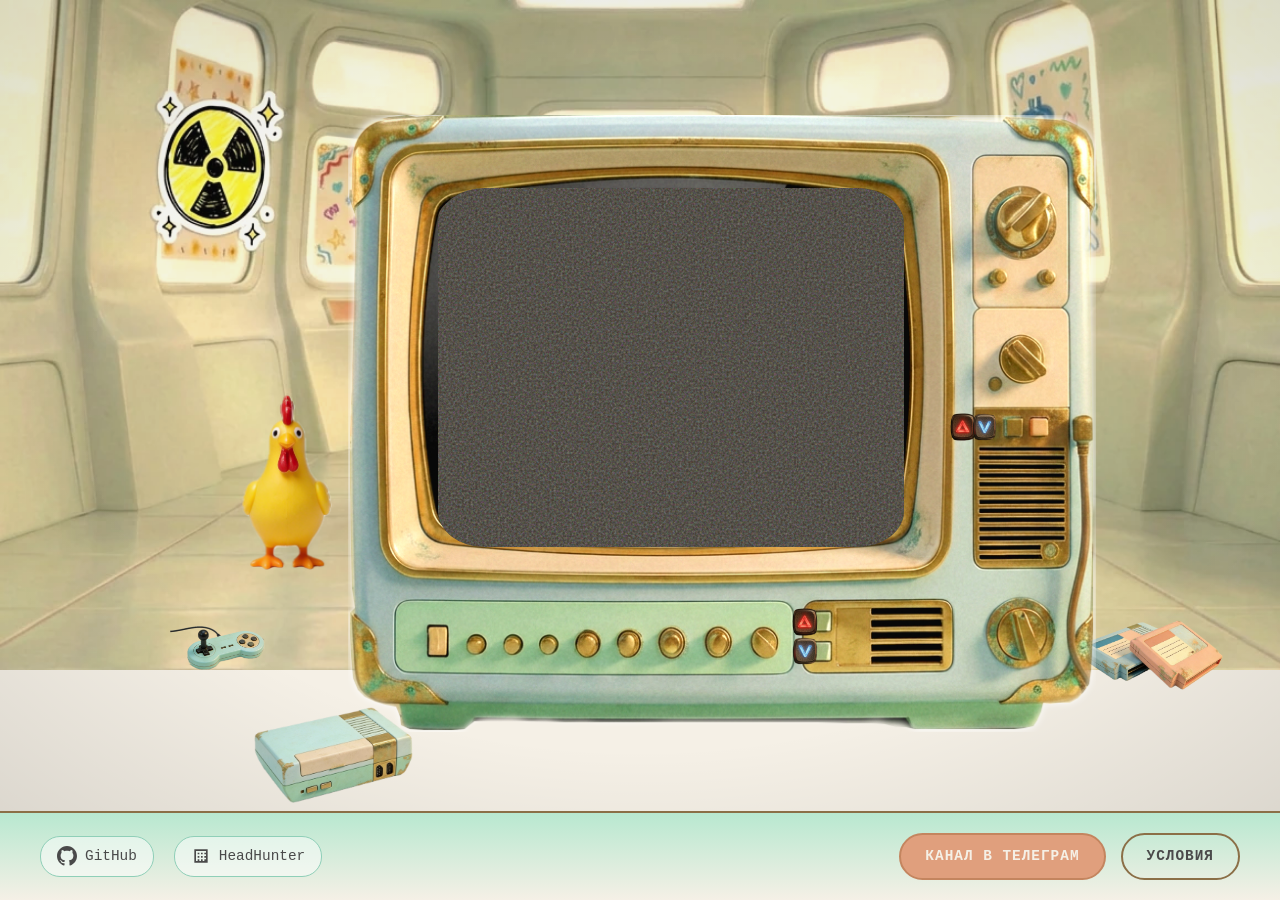
<file: index.html>
<!DOCTYPE html>
<html lang="ru">
<head>
    <meta charset="UTF-8">
    <meta name="viewport" content="width=device-width, initial-scale=1.0">
    <title>Ретро-ТВ Лендинг</title>
    <link rel="icon" type="image/webp" href="favicon.webp">
    <link rel="stylesheet" href="styles.css">
</head>
<body>
    <div class="page-container">
        <!-- Основной контейнер с фоном -->
        <div class="backstage-container" id="backstageContainer">
            <!-- Фоновое изображение -->
            <img src="source/backstage.webp" alt="Фон" class="backstage-image" id="backstageImage">
            
            <!-- Интерактивные области на фоне -->
            <div class="imgmap_css_container" id="imgmap202636144235">
                <!-- Область телевизора (alt="1") -->
                <a class="interactive-area area-tv" data-area="tv" href="#tv">
                    <!-- Телевизор будет вставлен сюда через JS -->
                </a>
                
                <!-- Область игрушки (alt="2") -->
                <a class="interactive-area area-toy" data-area="toy" href="#toy">
                    <img src="source/cipan_1.png" alt="Игрушка" class="toy-image" id="toyImage">
                </a>
                
                <!-- Область джойстика (alt="3") -->
                <a class="interactive-area area-joystick" data-area="joystick" href="https://t.me/goldentarot_bot/tarot_app" target="_blank" rel="noopener" data-tooltip="Игровая зона" data-tooltip-desc="Здесь будут мини-игры">
                    <img src="source/djoystick.png" alt="Джойстик" class="static-item">
                </a>
                
                <!-- Область картриджа (alt="4") -->
                <a class="interactive-area area-cartridge" data-area="cartridge" href="#portfolio" data-tooltip="ПОРТФОЛИО">
                    <img src="source/catridge.png" alt="Картридж" class="static-item">
                </a>
                
                <!-- Область приставки (alt="5") -->
                <a class="interactive-area area-console" data-area="console" href="#console" data-tooltip="Консоль настроек" data-tooltip-desc="Скоро будет доступно">
                    <img src="source/console.png" alt="Приставка" class="static-item">
                </a>
            </div>
        </div>
        
        <!-- Футер -->
        <footer class="page-footer">
            <div class="footer-content">
                <div class="footer-links">
                    <a href="https://github.com/adolfass?tab=repositories" target="_blank" rel="noopener" class="footer-link">
                        <svg class="footer-icon" viewBox="0 0 24 24" fill="currentColor">
                            <path d="M12 0c-6.626 0-12 5.373-12 12 0 5.302 3.438 9.8 8.207 11.387.599.111.793-.261.793-.577v-2.234c-3.338.726-4.033-1.416-4.033-1.416-.546-1.387-1.333-1.756-1.333-1.756-1.089-.745.083-.729.083-.729 1.205.084 1.839 1.237 1.839 1.237 1.07 1.834 2.807 1.304 3.492.997.107-.775.418-1.305.762-1.604-2.665-.305-5.467-1.334-5.467-5.931 0-1.311.469-2.381 1.236-3.221-.124-.303-.535-1.524.117-3.176 0 0 1.008-.322 3.301 1.23.957-.266 1.983-.399 3.003-.404 1.02.005 2.047.138 3.006.404 2.291-1.552 3.297-1.23 3.297-1.23.653 1.653.242 2.874.118 3.176.77.84 1.235 1.911 1.235 3.221 0 4.609-2.807 5.624-5.479 5.921.43.372.823 1.102.823 2.222v3.293c0 .319.192.694.801.576 4.765-1.589 8.199-6.086 8.199-11.386 0-6.627-5.373-12-12-12z"/>
                        </svg>
                        <span>GitHub</span>
                    </a>
                    <a href="https://spb.hh.ru/profile/me?hhtmFrom=ProfileActivator" target="_blank" rel="noopener" class="footer-link">
                        <svg class="footer-icon" viewBox="0 0 24 24" fill="currentColor">
                            <path d="M4 4h16v16H4V4zm2 2v12h12V6H6zm2 2h2v2H8V8zm0 4h2v2H8v-2zm0 4h2v2H8v-2zm4-8h2v2h-2V8zm0 4h2v2h-2v-2zm0 4h2v2h-2v-2zm4-8h2v2h-2V8zm0 4h2v2h-2v-2zm0 4h2v2h-2v-2z"/>
                        </svg>
                        <span>HeadHunter</span>
                    </a>
                </div>
                <div class="footer-buttons">
                    <a href="https://t.me/itforbisness" target="_blank" rel="noopener" class="footer-btn btn-payment">Канал в Телеграм</a>
                    <a href="#terms" class="footer-btn btn-terms">Условия</a>
                </div>
            </div>
        </footer>

        <!-- Модальное окно "Условия" -->
        <div class="modal-overlay" id="termsModal">
            <div class="modal-window">
                <button class="modal-close" id="modalClose" aria-label="Закрыть">&times;</button>
                <div class="modal-content">
                    <h2 class="modal-title">Условия нахождения на сайте!</h2>
                    <div class="modal-text">
                        <p><strong>Уважаемые посетители моей персональной странички</strong>, все что вы тут видите является демонстрацией технологических возможностей ИИ инструментов.</p>
                        <p>Я лично не несу никакой ответственности за:</p>
                        <ul>
                            <li>Ваше восприятие увиденного на сайте</li>
                            <li>За совершенно случайную работу представленных на странице видеохостингов</li>
                            <li>За видеоролики которые демонстрируются здесь, все они случайны и я их не выбираю и не демонстрирую по своему какому-либо умыслу</li>
                            <li>За оскорбление или ваше личное недовольство всем увиденным</li>
                        </ul>
                        <p><strong>Ни к чему не призываю и ничего не пропагандирую</strong></p>
                        <p>Ваше нахождение на сайте, является добровольным.</p>
                        <p class="modal-warning">Сайт не рекомендован людям со слабой психикой, а также людям с отсутствием чувства юмора, беременным и/или кормящим женщинам и детям.</p>
                        <p class="modal-final"><strong>Приятного просмотра!</strong></p>
                    </div>
                </div>
            </div>
        </div>
    </div>
    
    <script src="scripts.js"></script>
</body>
</html>
</file>
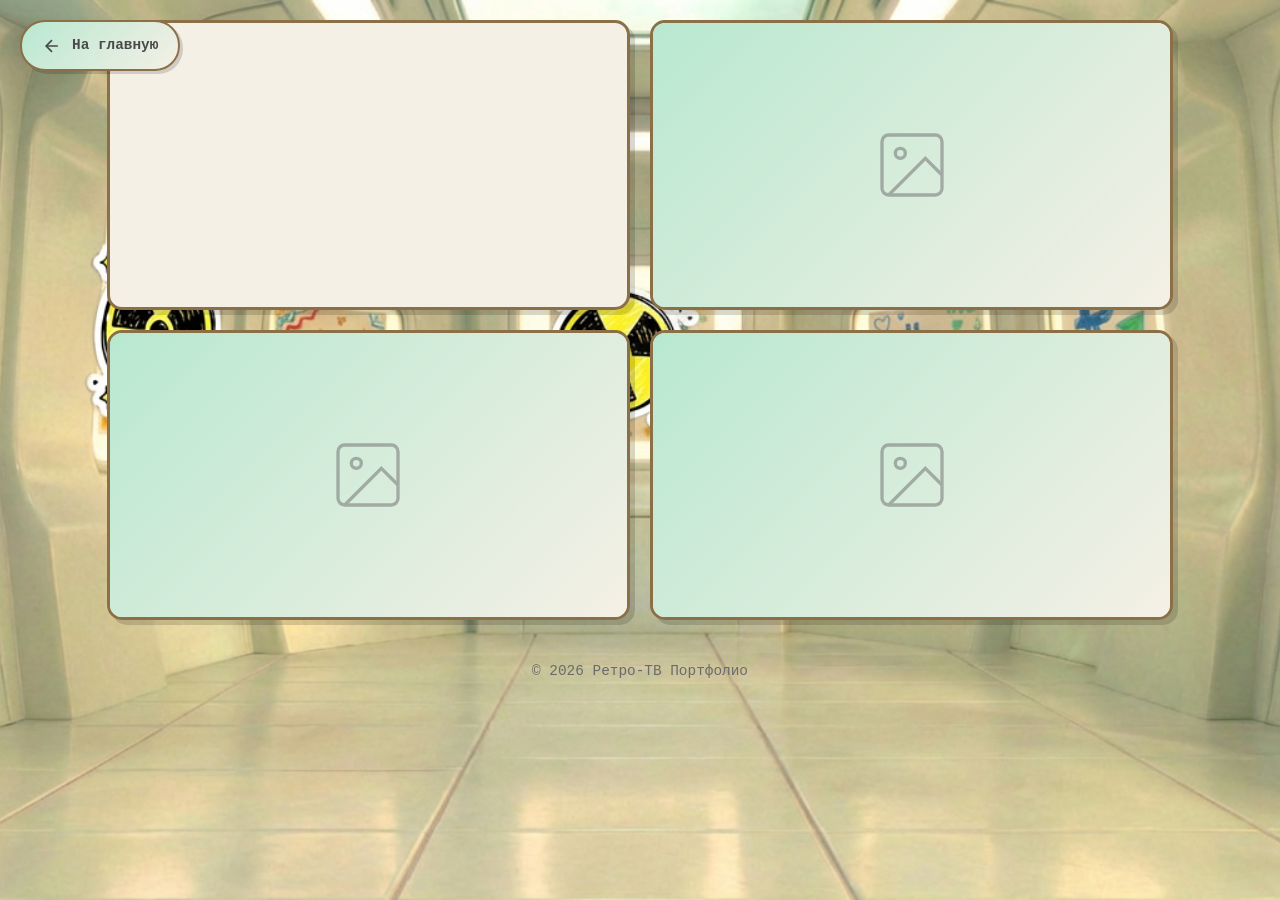
<file: portfolio.html>
<!DOCTYPE html>
<html lang="ru">
<head>
    <meta charset="UTF-8">
    <meta name="viewport" content="width=device-width, initial-scale=1.0">
    <title>Портфолио заказов | Ретро-ТВ</title>
    <link rel="icon" type="image/webp" href="favicon.webp">
    <link rel="stylesheet" href="portfolio-styles.css">
</head>
<body>
    <div class="portfolio-container">
        <!-- Кнопка "Назад" -->
        <a href="index.html" class="back-button" title="Вернуться на главную">
            <svg viewBox="0 0 24 24" fill="none" stroke="currentColor" stroke-width="2">
                <path d="M19 12H5M12 19l-7-7 7-7"/>
            </svg>
            <span>На главную</span>
        </a>
        
        <!-- Галерея работ (2x2, каждая 25% экрана) -->
        <div class="portfolio-grid">
            <!-- Работа 1: GoldTarot -->
            <a href="https://www.goldtarot.ru" target="_blank" rel="noopener" class="portfolio-item">
                <div class="item-overlay">
                    <div class="item-info">
                        <h3 class="item-title">GoldTarot</h3>
                        <p class="item-desc">Сайт таро-консультаций</p>
                        <span class="item-link">goldtarot.ru →</span>
                    </div>
                </div>
                <iframe 
                    src="https://www.goldtarot.ru" 
                    title="GoldTarot"
                    loading="lazy"
                    sandbox="allow-same-origin"
                ></iframe>
            </a>
            
            <!-- Работа 2: Заглушка -->
            <a href="#" class="portfolio-item placeholder">
                <div class="item-overlay">
                    <div class="item-info">
                        <h3 class="item-title">Проект 2</h3>
                        <p class="item-desc">Скоро будет добавлено</p>
                    </div>
                </div>
                <div class="item-placeholder">
                    <svg viewBox="0 0 24 24" fill="none" stroke="currentColor" stroke-width="1">
                        <rect x="3" y="3" width="18" height="18" rx="2"/>
                        <circle cx="8.5" cy="8.5" r="1.5"/>
                        <path d="M21 15l-5-5L5 21"/>
                    </svg>
                </div>
            </a>
            
            <!-- Работа 3: Заглушка -->
            <a href="#" class="portfolio-item placeholder">
                <div class="item-overlay">
                    <div class="item-info">
                        <h3 class="item-title">Проект 3</h3>
                        <p class="item-desc">Скоро будет добавлено</p>
                    </div>
                </div>
                <div class="item-placeholder">
                    <svg viewBox="0 0 24 24" fill="none" stroke="currentColor" stroke-width="1">
                        <rect x="3" y="3" width="18" height="18" rx="2"/>
                        <circle cx="8.5" cy="8.5" r="1.5"/>
                        <path d="M21 15l-5-5L5 21"/>
                    </svg>
                </div>
            </a>
            
            <!-- Работа 4: Заглушка -->
            <a href="#" class="portfolio-item placeholder">
                <div class="item-overlay">
                    <div class="item-info">
                        <h3 class="item-title">Проект 4</h3>
                        <p class="item-desc">Скоро будет добавлено</p>
                    </div>
                </div>
                <div class="item-placeholder">
                    <svg viewBox="0 0 24 24" fill="none" stroke="currentColor" stroke-width="1">
                        <rect x="3" y="3" width="18" height="18" rx="2"/>
                        <circle cx="8.5" cy="8.5" r="1.5"/>
                        <path d="M21 15l-5-5L5 21"/>
                    </svg>
                </div>
            </a>
        </div>
        
        <!-- Футер -->
        <footer class="portfolio-footer">
            <p>&copy; 2026 Ретро-ТВ Портфолио</p>
        </footer>
    </div>
    
    <script src="portfolio-scripts.js"></script>
</body>
</html>
</file>
<file: styles.css>
/* ============================================
   Ретро-ТВ Лендинг — Основные стили
   Цветовая палитра: пастельные тона (мятный, кремовый, приглушённый оранжевый)
   ============================================ */

/* --- CSS Переменные --- */
:root {
    --color-mint: #b8e8d0;
    --color-mint-dark: #8fcfb8;
    --color-cream: #f5f0e6;
    --color-orange-muted: #e09f7d;
    --color-orange-dark: #c4855f;
    --color-brown-retro: #8b6f47;
    --color-text-dark: #4a4a4a;
    --color-text-light: #6b6b6b;
    --color-shadow: rgba(0, 0, 0, 0.15);
    --color-overlay: rgba(139, 111, 71, 0.1);
    
    --font-main: 'Courier New', Courier, monospace;
    --font-display: Georgia, serif;
    
    --transition-fast: 0.2s ease;
    --transition-medium: 0.4s ease;
    --transition-slow: 0.8s ease;
}

/* --- Сброс и базовые стили --- */
*, *::before, *::after {
    box-sizing: border-box;
    margin: 0;
    padding: 0;
}

html {
    font-size: 16px;
    scroll-behavior: smooth;
}

body {
    font-family: var(--font-main);
    background-color: var(--color-cream);
    color: var(--color-text-dark);
    line-height: 1.6;
    min-height: 100vh;
    overflow-x: hidden;
}

/* --- Контейнер страницы --- */
.page-container {
    display: flex;
    flex-direction: column;
    min-height: 100vh;
}

/* --- Основной контейнер с фоном --- */
.backstage-container {
    position: relative;
    flex: 1;
    display: block;
    padding: 0;
    background-color: var(--color-cream);
    overflow: visible; /* Изменил с hidden на visible */
}

.backstage-image {
    width: 100%;
    height: auto;
    display: block;
    object-fit: contain; /* Гарантирует что всё изображение видно */
    /* Эффект лёгкой состаренности */
    filter: sepia(10%) contrast(95%) brightness(98%);
}

/* --- Контейнер для интерактивных областей (imgmap) --- */
.imgmap_css_container {
    position: absolute;
    top: 0;
    left: 0;
    width: 100%;
    height: 100%;
    pointer-events: none;
    z-index: 10;
}

/* --- Интерактивные области --- */
.interactive-area {
    position: absolute;
    pointer-events: auto;
    display: flex;
    justify-content: center;
    align-items: center;
    cursor: pointer;
    transition: filter var(--transition-fast);
    z-index: 10;
    text-decoration: none;
}

.interactive-area em {
    display: none; /* Скрываем пустой em из imgmap */
}

/* TV область имеет свой hover */
.area-tv:hover {
    filter: brightness(1.1);
}

/* Игрушка имеет свой hover */
.area-toy:hover {
    filter: brightness(1.1);
}

.interactive-area img {
    max-width: 100%;
    max-height: 100%;
    object-fit: contain;
    display: block;
}

/* --- Область телевизора --- */
.area-tv {
    /* Позиционирование будет задано через JS в процентах */
    z-index: 20; /* Телевизор выше остальных элементов */
}

/* --- Область игрушки --- */
.area-toy {
    /* Позиционирование будет задано через JS в процентах */
    z-index: 15;
}

.toy-image {
    transition: opacity var(--transition-fast);
    max-width: 100%;
    max-height: 100%;
    object-fit: contain;
}

/* --- Статичные элементы (джойстик, картридж, консоль) --- */
.static-item {
    /* Без анимации */
    max-width: 100%;
    max-height: 100%;
    object-fit: contain;
}

/* Интерактивные области со статичными элементами */
.area-joystick,
.area-cartridge,
.area-console {
    transition: filter var(--transition-fast);
}

.area-joystick:hover,
.area-cartridge:hover,
.area-console:hover {
    filter: brightness(1.15);
}

/* --- Tooltip в стиле комиксов --- */
.interactive-area[data-tooltip] {
    position: relative;
}

.interactive-area[data-tooltip]::before,
.interactive-area[data-tooltip]::after {
    position: absolute;
    opacity: 0;
    visibility: hidden;
    transition: all 0.3s ease;
    pointer-events: none;
    z-index: 100;
}

/* Пузырь комикса */
.interactive-area[data-tooltip]::before {
    content: '';
    bottom: 100%;
    left: 50%;
    transform: translateX(-50%) translateY(10px) scale(0.8);
    width: 160px;
    padding: 12px 18px;
    background: linear-gradient(135deg, #fff 0%, #f0f0f0 100%);
    border: 3px solid #4a4a4a;
    border-radius: 15px;
    box-shadow: 
        5px 5px 0px rgba(0, 0, 0, 0.2),
        inset 0 0 20px rgba(0, 0, 0, 0.05);
    font-family: var(--font-main);
    font-size: 0.95rem;
    font-weight: bold;
    color: #4a4a4a;
    text-align: center;
    line-height: 1.4;
    text-transform: uppercase;
    letter-spacing: 1px;
}

/* Хвост пузыря */
.interactive-area[data-tooltip]::after {
    content: '';
    bottom: 100%;
    left: 50%;
    transform: translateX(-50%) translateY(10px) scale(0.8);
    margin-bottom: -8px;
    border-width: 10px 10px 0;
    border-style: solid;
    border-color: #4a4a4a transparent transparent;
    width: 0;
    height: 0;
    background: transparent;
    box-shadow: none;
}

/* Внутренний хвост для белого фона */
.interactive-area[data-tooltip] .tooltip-inner {
    position: absolute;
    bottom: 100%;
    left: 50%;
    transform: translateX(-50%);
    margin-bottom: -2px;
    border-width: 8px 8px 0;
    border-style: solid;
    border-color: #fff transparent transparent;
    width: 0;
    height: 0;
    opacity: 0;
    visibility: hidden;
    transition: all 0.3s ease;
    z-index: 101;
}

/* Показ tooltip при наведении */
.interactive-area[data-tooltip]:hover::before,
.interactive-area[data-tooltip]:hover::after {
    opacity: 1;
    visibility: visible;
    transform: translateX(-50%) translateY(-5px) scale(1);
}

/* Контент tooltip */
.interactive-area[data-tooltip]::before {
    content: attr(data-tooltip);
}

/* Дополнительная стилизация для кликабельных элементов */
.area-cartridge {
    cursor: pointer;
}

/* --- Телевизор --- */
.tv-wrapper {
    width: 100%;
    height: 100%;
    position: relative;
    display: flex;
    justify-content: center;
    align-items: center;
}

.tv-wrapper img {
    width: 100%;
    height: 100%;
    object-fit: contain;
    display: block;
}

/* Экран телевизора для видео */
.tv-screen {
    position: absolute;
    /* Расчёт на основе tv.png (767×632) - подгоняем под чёрную область экрана */
    top: 12%;     /* Чуть выше для лучшей центровки */
    left: 12%;    /* Сдвигаем для центровки */
    width: 62%;   /* Увеличиваем ширину */
    height: 58%;  /* Увеличиваем высоту */
    background-color: #1a1a1a;
    overflow: hidden;
    display: flex;
    justify-content: center;
    align-items: center;
    z-index: 5; /* Экран внутри телевизора */
    /* Добавляем скругление для эффекта старого ТВ */
    border-radius: 10%;
}

/* Эффект шума (статический) - золотая рябь при плохом сигнале */
.tv-static {
    position: absolute;
    top: 0;
    left: 0;
    right: 0;
    bottom: 0;
    background-image: url("data:image/svg+xml,%3Csvg viewBox='0 0 200 200' xmlns='http://www.w3.org/2000/svg'%3E%3Cfilter id='noise'%3E%3CfeTurbulence type='fractalNoise' baseFrequency='0.8' numOctaves='4' stitchTiles='stitch'/%3E%3C/filter%3E%3Crect width='100%25' height='100%25' filter='url(%23noise)'/%3E%3C/svg%3E");
    opacity: 0;
    pointer-events: none;
    z-index: 19;
    /* Золотистый оттенок через mix-blend-mode */
    mix-blend-mode: screen;
    background-color: rgba(255, 200, 100, 0.3);
}

/* Анимация включения ТВ (при загрузке) - 3 секунды шума */
.tv-screen.tv-loading .tv-static {
    opacity: 0.5;
    animation: tv-static-anim 3s ease-out;
}

.tv-screen.tv-loading .tv-screen-placeholder {
    opacity: 0;
}

@keyframes tv-static-anim {
    0% { opacity: 0.6; }
    50% { opacity: 0.4; }
    100% { opacity: 0; }
}

/* После загрузки - показываем контент */
.tv-screen.tv-loaded .tv-static {
    opacity: 0;
}

.tv-screen.tv-loaded .tv-screen-placeholder {
    opacity: 1;
    transition: opacity 0.5s ease 0.3s;
}

/* Placeholder поверх эффектов */
.tv-screen-placeholder {
    position: relative;
    z-index: 22;
    color: #e0e0e0;
    font-size: 0.85rem;
    text-align: center;
    padding: 20px;
    font-family: var(--font-main);
    line-height: 1.8;
}

.tv-screen iframe {
    position: relative;
    z-index: 22;
    width: 100%;
    height: 100%;
    border: none;
}

/* Сообщение на экране телевизора */
.tv-message {
    display: flex;
    flex-direction: column;
    gap: 12px;
    padding: 15px;
}

.tv-message-title {
    color: #e0e0e0;
    font-size: 1rem;
    font-weight: bold;
    margin: 0;
    text-shadow: 1px 1px 2px rgba(0, 0, 0, 0.5);
}

.tv-message-subtitle {
    color: #aaa;
    font-size: 0.85rem;
    margin: 0;
}

.tv-message-hint {
    display: flex;
    flex-direction: column;
    gap: 10px;
    margin-top: 10px;
    padding-top: 15px;
    border-top: 1px solid rgba(255, 255, 255, 0.2);
}

/* Основной шрифт подсказок — крупный для десктопов */
.hint-item {
    color: #ccc;
    font-size: 1.375rem;
    display: flex;
    align-items: center;
    gap: 10px;
    line-height: 1.5;
}

.hint-red {
    color: #ff6b6b;
    font-size: 1.625rem;
}

.hint-blue {
    color: #4dabf7;
    font-size: 1.625rem;
}

.hint-item strong {
    color: #fff;
    font-weight: bold;
}

/* --- Кнопки телевизора --- */
.tv-btn {
    position: absolute;
    background: none;
    border: none;
    padding: 0;
    cursor: pointer;
    z-index: 30; /* Кнопки поверх всего */
    transition: filter var(--transition-fast);
    display: flex;
    justify-content: center;
    align-items: center;
    /* Transform для центрирования задаётся в JS */
}

.tv-btn:hover {
    filter: brightness(1.15);
}

.tv-btn:active {
    filter: brightness(0.9);
}

.tv-btn img {
    width: 100%;
    height: 100%;
    object-fit: contain;
    display: block;
}

.tv-btn span {
    color: #fff;
    font-size: 14px;
    font-weight: bold;
    text-shadow: 1px 1px 2px rgba(0,0,0,0.5);
}

/* Позиционирование кнопок — через JS функцию positionTVButtons() */
/* Точные координаты из карты: tv.png = 767×632 */
/* Кнопки центрируются через transform: translate(-50%, -50%) */
.tv-btn-youtube,
.tv-btn-vk,
.tv-btn-youtube-alt,
.tv-btn-youtube-alt2 {
    /* Позиционирование задаётся в JS */
}

/* --- Футер --- */
.page-footer {
    background: linear-gradient(180deg, var(--color-mint) 0%, var(--color-cream) 100%);
    border-top: 2px solid var(--color-brown-retro);
    padding: 20px 30px;
    box-shadow: 0 -4px 10px var(--color-shadow);
}

.footer-content {
    max-width: 1200px;
    margin: 0 auto;
    display: flex;
    justify-content: space-between;
    align-items: center;
    flex-wrap: wrap;
    gap: 20px;
}

.footer-links {
    display: flex;
    gap: 20px;
    flex-wrap: wrap;
}

.footer-link {
    display: flex;
    align-items: center;
    gap: 8px;
    color: var(--color-text-dark);
    text-decoration: none;
    font-size: 0.9rem;
    padding: 8px 16px;
    border-radius: 20px;
    background-color: rgba(255, 255, 255, 0.5);
    transition: all var(--transition-fast);
    border: 1px solid var(--color-mint-dark);
}

.footer-link:hover {
    background-color: var(--color-mint);
    transform: translateY(-2px);
    box-shadow: 0 4px 8px var(--color-shadow);
}

.footer-icon {
    width: 20px;
    height: 20px;
}

.footer-buttons {
    display: flex;
    gap: 15px;
    flex-wrap: wrap;
}

.footer-btn {
    display: inline-block;
    padding: 10px 24px;
    font-family: var(--font-main);
    font-size: 0.9rem;
    font-weight: bold;
    text-decoration: none;
    text-transform: uppercase;
    letter-spacing: 1px;
    border-radius: 25px;
    transition: all var(--transition-fast);
    cursor: pointer;
    border: 2px solid transparent;
}

.btn-payment {
    background-color: var(--color-orange-muted);
    color: var(--color-cream);
    border-color: var(--color-orange-dark);
}

.btn-payment:hover {
    background-color: var(--color-orange-dark);
    transform: translateY(-2px);
    box-shadow: 0 4px 12px rgba(224, 159, 125, 0.4);
}

.btn-terms {
    background-color: transparent;
    color: var(--color-text-dark);
    border-color: var(--color-brown-retro);
}

.btn-terms:hover {
    background-color: var(--color-brown-retro);
    color: var(--color-cream);
    transform: translateY(-2px);
}

/* --- Адаптивность (Mobile First) --- */
@media (max-width: 768px) {
    .backstage-container {
        padding: 10px;
    }
    
    .footer-content {
        flex-direction: column;
        align-items: center;
        text-align: center;
    }
    
    .footer-links {
        justify-content: center;
    }
    
    .footer-buttons {
        justify-content: center;
    }
    
    .footer-btn {
        padding: 8px 20px;
        font-size: 0.8rem;
    }
}

@media (max-width: 480px) {
    html {
        font-size: 14px;
    }

    .footer-link {
        padding: 6px 12px;
        font-size: 0.8rem;
    }

    .footer-icon {
        width: 16px;
        height: 16px;
    }

    /* Адаптивный шрифт подсказок для телефонов */
    .hint-item {
        font-size: 0.85rem;
        gap: 6px;
    }

    .hint-red,
    .hint-blue {
        font-size: 1rem;
    }

    .tv-message-title {
        font-size: 0.9rem;
    }

    .tv-message-subtitle {
        font-size: 0.75rem;
    }
}

/* --- Планшеты (768px и меньше) --- */
@media (max-width: 768px) {
    /* Адаптивный шрифт подсказок для планшетов */
    .hint-item {
        font-size: 0.95rem;
        gap: 8px;
    }

    .hint-red,
    .hint-blue {
        font-size: 1.1rem;
    }

    .tv-message-title {
        font-size: 1rem;
    }

    .tv-message-subtitle {
        font-size: 0.8rem;
    }
}

/* --- Эффект старого телевизора (опционально) --- */
@keyframes tv-flicker {
    0%, 100% { opacity: 1; }
    5% { opacity: 0.95; }
    10% { opacity: 1; }
    15% { opacity: 0.98; }
    20% { opacity: 1; }
}

.tv-screen.active::after {
    content: '';
    position: absolute;
    top: 0;
    left: 0;
    right: 0;
    bottom: 0;
    background: linear-gradient(
        rgba(18, 16, 16, 0) 50%,
        rgba(0, 0, 0, 0.1) 50%
    );
    background-size: 100% 4px;
    pointer-events: none;
    animation: tv-flicker 0.3s infinite;
}

/* --- Виньетка для ретро-эффекта --- */
.backstage-container::after {
    content: '';
    position: absolute;
    top: 0;
    left: 0;
    right: 0;
    bottom: 0;
    background: radial-gradient(
        ellipse at center,
        transparent 60%,
        rgba(0, 0, 0, 0.1) 100%
    );
    pointer-events: none;
}

/* АНИМАЦИЯ ИГРУШКИ */
@keyframes toy-spiral {
    0% { transform: translate(0, 0) rotate(0deg); }
    25% { transform: translate(10px, -10px) rotate(90deg); }
    50% { transform: translate(20px, -20px) rotate(180deg); }
    75% { transform: translate(25px, -25px) rotate(270deg); }
    100% { transform: translate(30px, -30px) rotate(360deg); }
}

@keyframes toy-return {
    0% { transform: translate(30px, -30px) rotate(360deg); }
    100% { transform: translate(0, 0) rotate(0deg); }
}

.toy-spiral { animation: toy-spiral 1.5s ease-out forwards; }
.toy-return { animation: toy-return 1s ease-in forwards; }

/* ============================================
   МОДАЛЬНОЕ ОКНО "УСЛОВИЯ"
   ============================================ */

/* Затемнение фона */
.modal-overlay {
    position: fixed;
    top: 0;
    left: 0;
    width: 100%;
    height: 100%;
    background-color: rgba(0, 0, 0, 0.7);
    display: none;
    justify-content: center;
    align-items: center;
    z-index: 10000;
    opacity: 0;
    transition: opacity 0.3s ease;
}

.modal-overlay.active {
    display: flex;
    opacity: 1;
}

/* Окно модального окна */
.modal-window {
    position: relative;
    width: 68%;
    max-width: 900px;
    max-height: 85vh;
    background: linear-gradient(135deg, #f5f0e6 0%, #e8e4d8 100%);
    border: 3px solid var(--color-brown-retro);
    border-radius: 15px;
    box-shadow:
        0 10px 40px rgba(0, 0, 0, 0.5),
        inset 0 0 30px rgba(139, 111, 71, 0.1);
    overflow: hidden;
    animation: modal-slide-in 0.4s ease-out;
}

@keyframes modal-slide-in {
    from {
        transform: translateY(-50px) scale(0.9);
        opacity: 0;
    }
    to {
        transform: translateY(0) scale(1);
        opacity: 1;
    }
}

/* Кнопка закрытия */
.modal-close {
    position: absolute;
    top: 15px;
    right: 15px;
    width: 35px;
    height: 35px;
    background: linear-gradient(135deg, var(--color-orange-muted) 0%, var(--color-orange-dark) 100%);
    border: 2px solid var(--color-brown-retro);
    border-radius: 50%;
    font-size: 1.5rem;
    font-weight: bold;
    color: var(--color-cream);
    cursor: pointer;
    display: flex;
    justify-content: center;
    align-items: center;
    transition: all 0.2s ease;
    z-index: 10;
    line-height: 1;
}

.modal-close:hover {
    background: linear-gradient(135deg, var(--color-orange-dark) 0%, #a87050 100%);
    transform: scale(1.1);
    box-shadow: 0 4px 12px rgba(224, 159, 125, 0.4);
}

.modal-close:active {
    transform: scale(0.95);
}

/* Контент модального окна */
.modal-content {
    padding: 40px 50px 40px 50px;
    overflow-y: auto;
    max-height: 85vh;
}

/* Заголовок */
.modal-title {
    font-family: var(--font-display);
    font-size: 1.8rem;
    font-weight: bold;
    color: var(--color-brown-retro);
    text-align: center;
    margin-bottom: 25px;
    padding-bottom: 15px;
    border-bottom: 2px solid var(--color-mint-dark);
}

/* Текст */
.modal-text {
    font-family: var(--font-main);
    font-size: 1rem;
    line-height: 1.8;
    color: var(--color-text-dark);
}

.modal-text p {
    margin-bottom: 15px;
}

.modal-text ul {
    margin: 20px 0;
    padding-left: 30px;
}

.modal-text li {
    margin-bottom: 10px;
    line-height: 1.6;
}

/* Предупреждение */
.modal-warning {
    background-color: rgba(255, 107, 107, 0.1);
    border-left: 4px solid #ff6b6b;
    padding: 15px 20px;
    margin: 25px 0;
    font-weight: bold;
    color: #c44;
}

/* Финальная фраза */
.modal-final {
    text-align: center;
    font-size: 1.2rem;
    margin-top: 30px;
    padding-top: 20px;
    border-top: 1px solid var(--color-mint-dark);
}

/* Адаптивность для планшетов */
@media (max-width: 768px) {
    .modal-window {
        width: 85%;
    }

    .modal-content {
        padding: 30px 35px;
    }

    .modal-title {
        font-size: 1.5rem;
    }

    .modal-text {
        font-size: 0.9rem;
    }
}

/* Адаптивность для телефонов */
@media (max-width: 480px) {
    .modal-window {
        width: 92%;
        max-height: 90vh;
    }

    .modal-content {
        padding: 25px 20px;
    }

    .modal-title {
        font-size: 1.3rem;
    }

    .modal-close {
        width: 30px;
        height: 30px;
        font-size: 1.3rem;
        top: 10px;
        right: 10px;
    }

    .modal-text {
        font-size: 0.85rem;
    }

    .modal-warning {
        padding: 12px 15px;
        font-size: 0.85rem;
    }
}
</file>
<file: portfolio-styles.css>
/* ============================================
   Портфолио заказов — Стили
   ============================================ */

/* CSS Переменные (те же что и на главной) */
:root {
    --color-mint: #b8e8d0;
    --color-mint-dark: #8fcfb8;
    --color-cream: #f5f0e6;
    --color-orange-muted: #e09f7d;
    --color-orange-dark: #c4855f;
    --color-brown-retro: #8b6f47;
    --color-text-dark: #4a4a4a;
    --color-text-light: #6b6b6b;
    --color-shadow: rgba(0, 0, 0, 0.15);
    
    --font-main: 'Courier New', Courier, monospace;
    --font-display: Georgia, serif;
    
    --transition-fast: 0.2s ease;
    --transition-medium: 0.4s ease;
}

/* --- Сброс и базовые стили --- */
*, *::before, *::after {
    box-sizing: border-box;
    margin: 0;
    padding: 0;
}

html {
    font-size: 16px;
    scroll-behavior: smooth;
}

body {
    font-family: var(--font-main);
    background-color: var(--color-cream);
    color: var(--color-text-dark);
    line-height: 1.6;
    min-height: 100vh;
    overflow-x: hidden;
    /* Тот же фон что и на главной */
    background-image: url('source/backstage.jpeg');
    background-size: cover;
    background-position: center;
    background-attachment: fixed;
}

/* --- Контейнер портфолио --- */
.portfolio-container {
    min-height: 100vh;
    padding: 20px;
    position: relative;
}

/* --- Кнопка "Назад" --- */
.back-button {
    position: fixed;
    top: 20px;
    left: 20px;
    display: flex;
    align-items: center;
    gap: 10px;
    padding: 12px 20px;
    background: linear-gradient(135deg, var(--color-mint) 0%, var(--color-cream) 100%);
    border: 2px solid var(--color-brown-retro);
    border-radius: 25px;
    color: var(--color-text-dark);
    text-decoration: none;
    font-family: var(--font-main);
    font-size: 0.9rem;
    font-weight: bold;
    box-shadow: 3px 3px 0 var(--color-shadow);
    transition: all var(--transition-fast);
    z-index: 1000;
}

.back-button:hover {
    transform: translate(-2px, -2px);
    box-shadow: 5px 5px 0 var(--color-shadow);
}

.back-button:active {
    transform: translate(0, 0);
    box-shadow: 2px 2px 0 var(--color-shadow);
}

.back-button svg {
    width: 20px;
    height: 20px;
}

/* --- Заголовок --- */
.portfolio-header {
    text-align: center;
    padding: 60px 20px 40px;
    background: linear-gradient(180deg, rgba(245, 240, 230, 0.9) 0%, rgba(245, 240, 230, 0.7) 100%);
    border-radius: 20px;
    margin-bottom: 30px;
    box-shadow: 0 4px 15px var(--color-shadow);
}

.portfolio-title {
    font-family: var(--font-display);
    font-size: 2.5rem;
    color: var(--color-text-dark);
    margin-bottom: 10px;
    text-shadow: 2px 2px 0 var(--color-mint);
}

.portfolio-subtitle {
    font-size: 1.1rem;
    color: var(--color-text-light);
}

/* --- Сетка галереи (2x2, каждая 25%) --- */
.portfolio-grid {
    display: grid;
    grid-template-columns: repeat(2, 1fr);
    grid-template-rows: repeat(2, 1fr);
    gap: 20px;
    max-width: 1400px;
    margin: 0 auto;
    aspect-ratio: 16 / 9;
    max-height: calc(100vh - 300px);
}

/* --- Элемент портфолио --- */
.portfolio-item {
    position: relative;
    background: var(--color-cream);
    border: 3px solid var(--color-brown-retro);
    border-radius: 15px;
    overflow: hidden;
    box-shadow: 5px 5px 0 var(--color-shadow);
    transition: all var(--transition-fast);
    text-decoration: none;
    color: inherit;
}

.portfolio-item:hover {
    transform: scale(1.02);
    box-shadow: 8px 8px 0 var(--color-shadow);
}

/* Iframe для превью сайта */
.portfolio-item iframe {
    width: 100%;
    height: 100%;
    border: none;
    display: block;
}

/* --- Overlay с информацией --- */
.item-overlay {
    position: absolute;
    top: 0;
    left: 0;
    right: 0;
    bottom: 0;
    background: linear-gradient(180deg, rgba(0,0,0,0.7) 0%, rgba(0,0,0,0.5) 100%);
    display: flex;
    flex-direction: column;
    justify-content: flex-end;
    padding: 20px;
    opacity: 0;
    transition: opacity var(--transition-medium);
    z-index: 10;
}

.portfolio-item:hover .item-overlay {
    opacity: 1;
}

.item-info {
    color: #fff;
}

.item-title {
    font-family: var(--font-display);
    font-size: 1.5rem;
    margin-bottom: 5px;
}

.item-desc {
    font-size: 0.9rem;
    opacity: 0.9;
    margin-bottom: 10px;
}

.item-link {
    display: inline-block;
    padding: 8px 16px;
    background: var(--color-orange-muted);
    border-radius: 20px;
    font-size: 0.85rem;
    font-weight: bold;
    text-decoration: none;
    color: #fff;
    transition: background var(--transition-fast);
}

.item-link:hover {
    background: var(--color-orange-dark);
}

/* --- Placeholder для будущих работ --- */
.item-placeholder {
    width: 100%;
    height: 100%;
    display: flex;
    justify-content: center;
    align-items: center;
    background: linear-gradient(135deg, var(--color-mint) 0%, var(--color-cream) 100%);
}

.item-placeholder svg {
    width: 80px;
    height: 80px;
    color: var(--color-text-light);
    opacity: 0.5;
}

/* --- Футер --- */
.portfolio-footer {
    text-align: center;
    padding: 40px 20px;
    color: var(--color-text-light);
    font-size: 0.9rem;
}

/* --- Адаптивность --- */
@media (max-width: 768px) {
    .portfolio-title {
        font-size: 1.8rem;
    }

    .portfolio-grid {
        grid-template-columns: 1fr;
        grid-template-rows: repeat(4, 1fr);
        aspect-ratio: auto;
        max-height: none;
    }

    .back-button span {
        display: none;
    }

    .back-button {
        padding: 12px;
        border-radius: 50%;
        width: 50px;
        height: 50px;
        justify-content: center;
    }
}

/* --- Горизонтальная ориентация на мобильных (landscape) --- */
@media (max-width: 896px) and (orientation: landscape) {
    .portfolio-container {
        padding: 10px;
    }

    .portfolio-header {
        padding: 20px 15px;
        margin-bottom: 15px;
    }

    .portfolio-title {
        font-size: 1.5rem;
        margin-bottom: 5px;
    }

    .portfolio-subtitle {
        font-size: 0.9rem;
    }

    /* Сетка 2x2 для горизонтального режима */
    .portfolio-grid {
        grid-template-columns: repeat(2, 1fr);
        grid-template-rows: repeat(2, 1fr);
        gap: 15px;
        aspect-ratio: 16 / 9;
        max-height: calc(100vh - 180px);
    }

    /* Увеличенные иконки проектов */
    .portfolio-item {
        border-radius: 12px;
        border-width: 2px;
    }

    .item-title {
        font-size: 1.2rem;
    }

    .item-desc {
        font-size: 0.8rem;
    }

    .back-button {
        top: 10px;
        left: 10px;
        padding: 10px 16px;
        width: auto;
        height: auto;
        border-radius: 20px;
    }

    .back-button span {
        display: inline;
    }

    .back-button svg {
        width: 18px;
        height: 18px;
    }
}

@media (max-width: 480px) {
    .portfolio-header {
        padding: 40px 15px 25px;
    }

    .portfolio-title {
        font-size: 1.5rem;
    }
}
</file>
